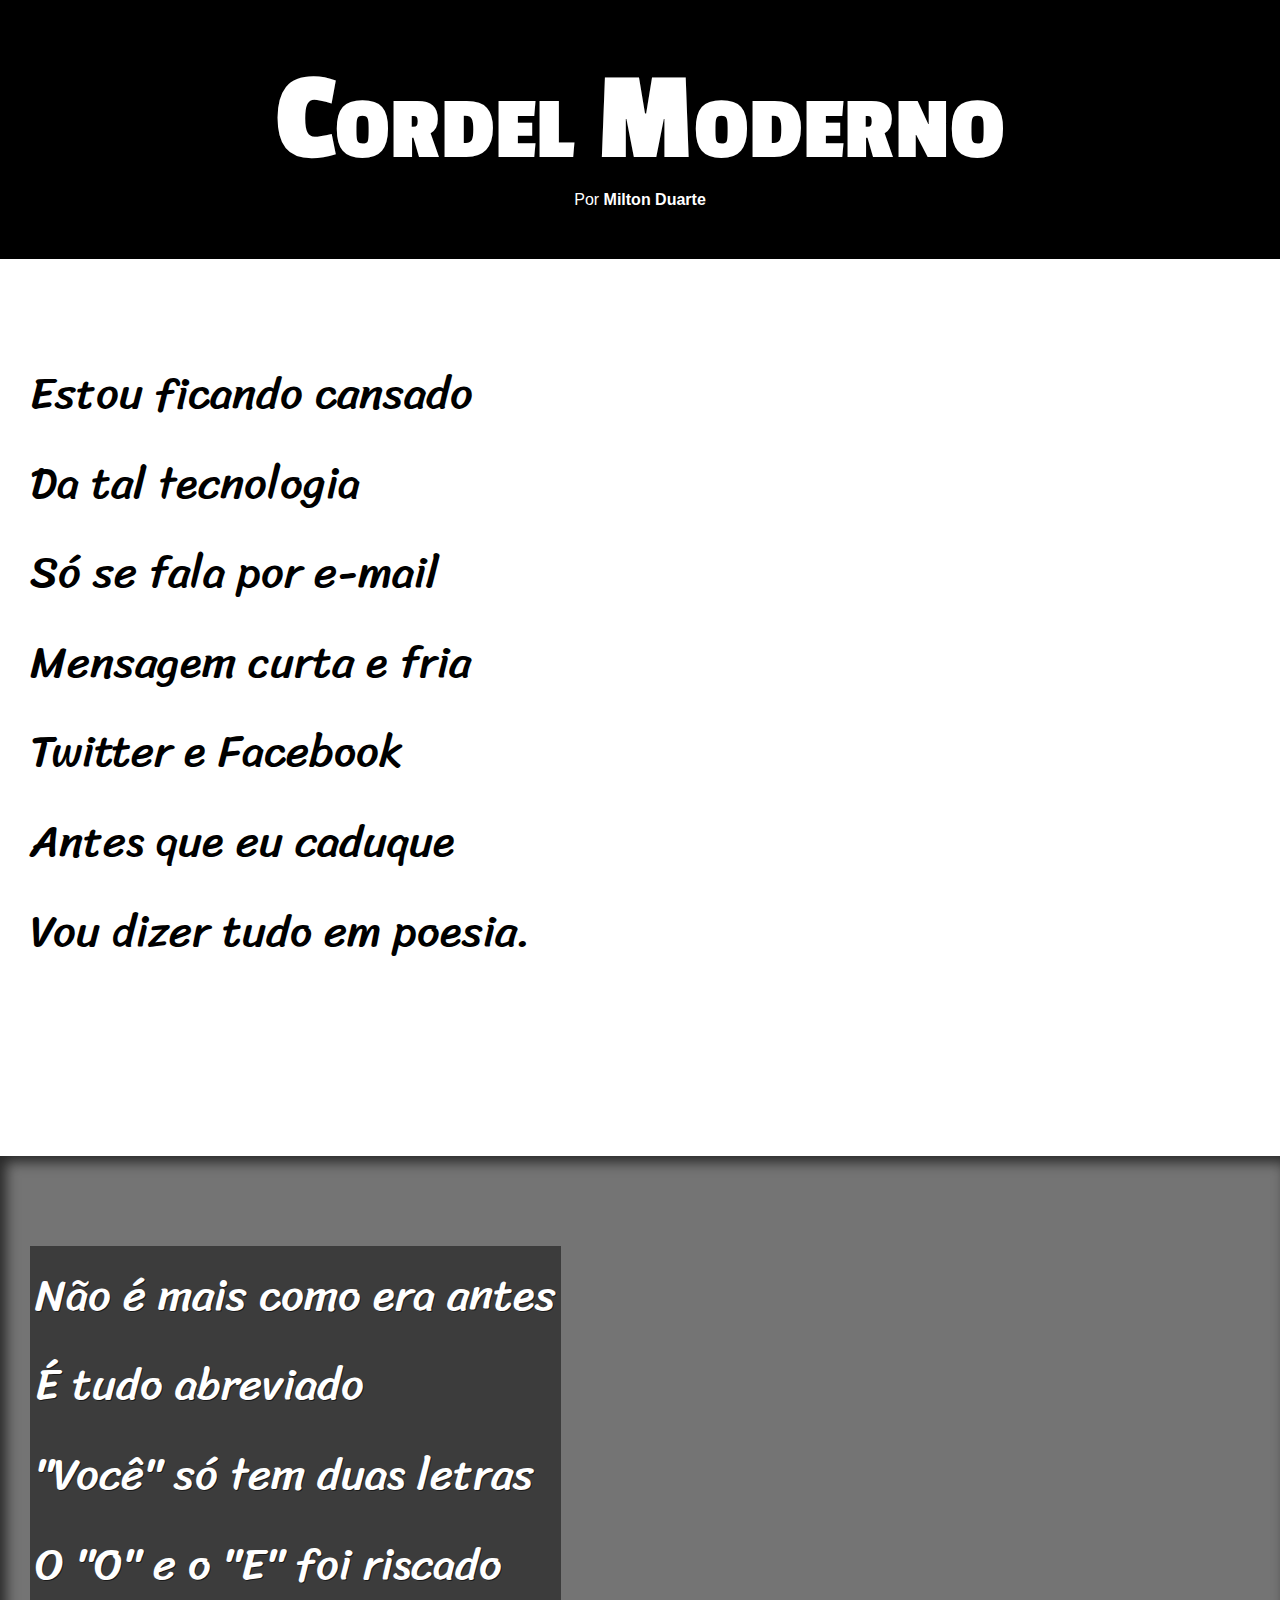
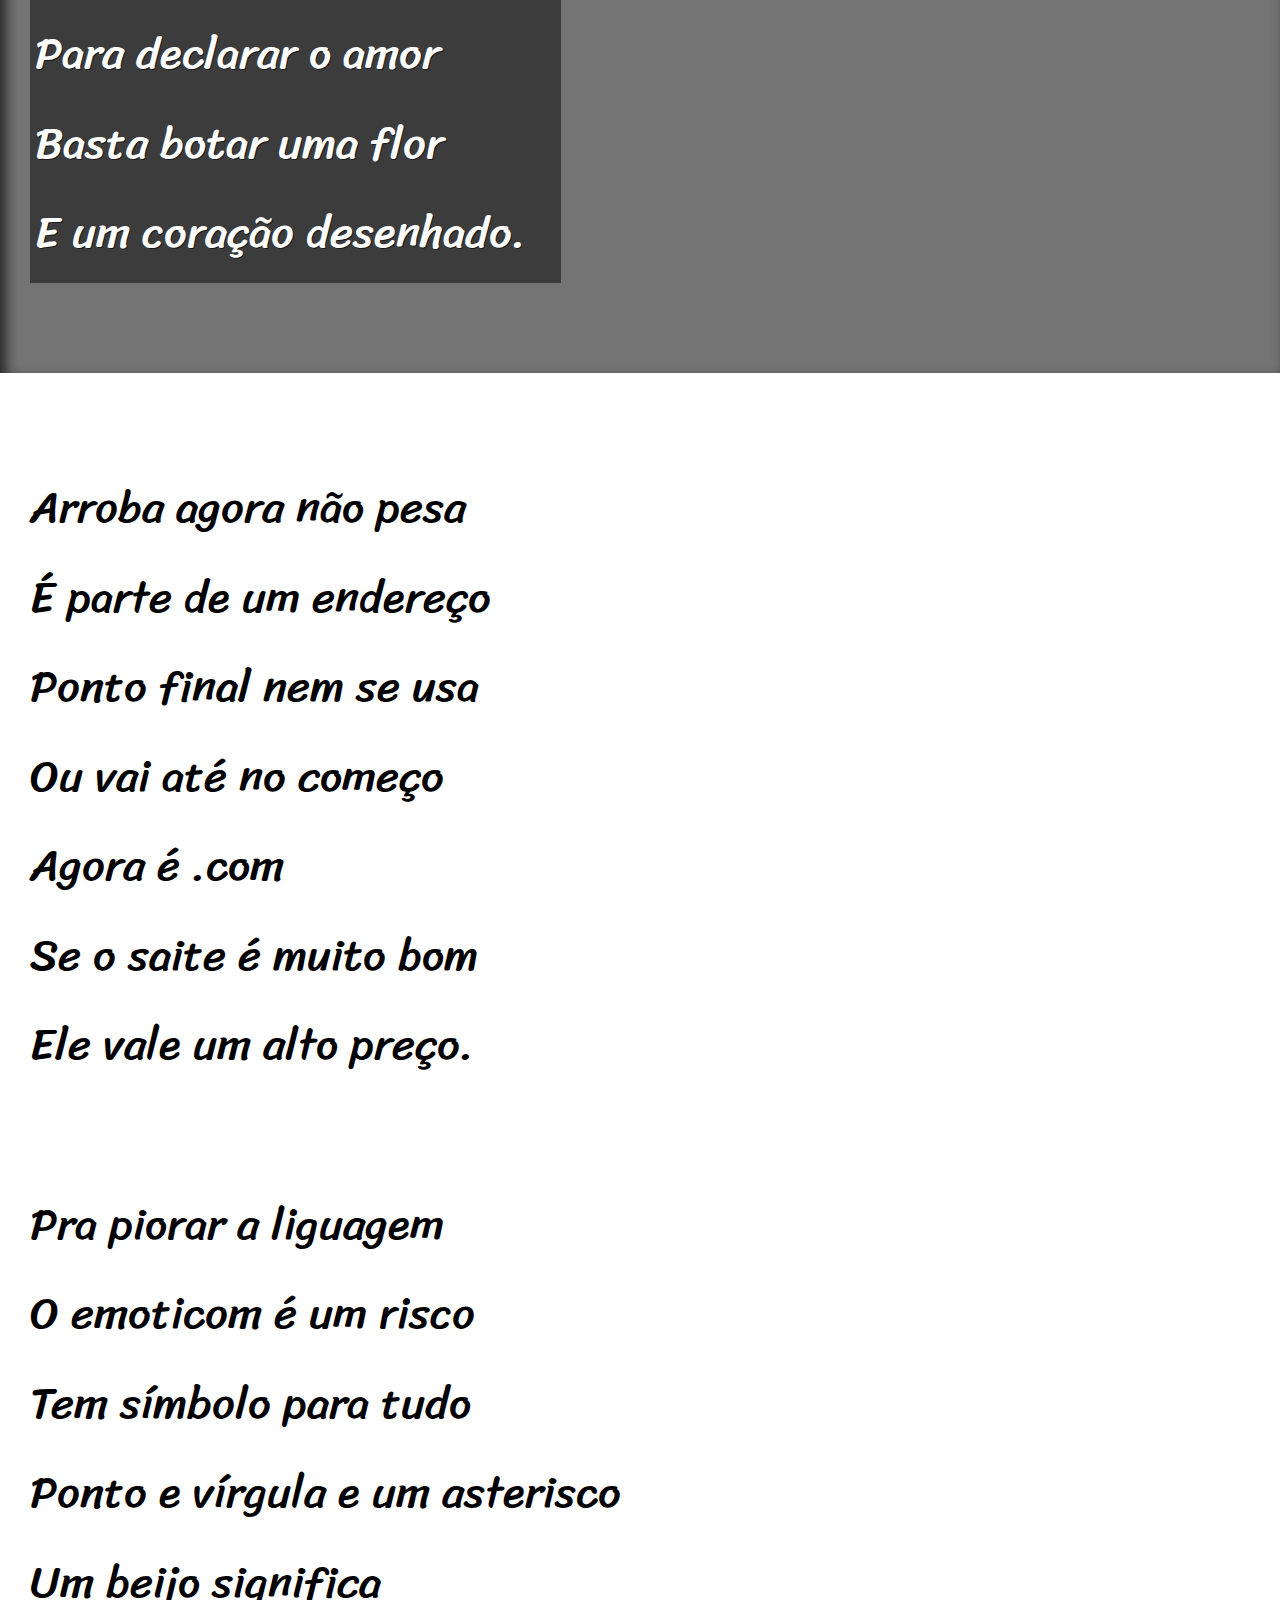
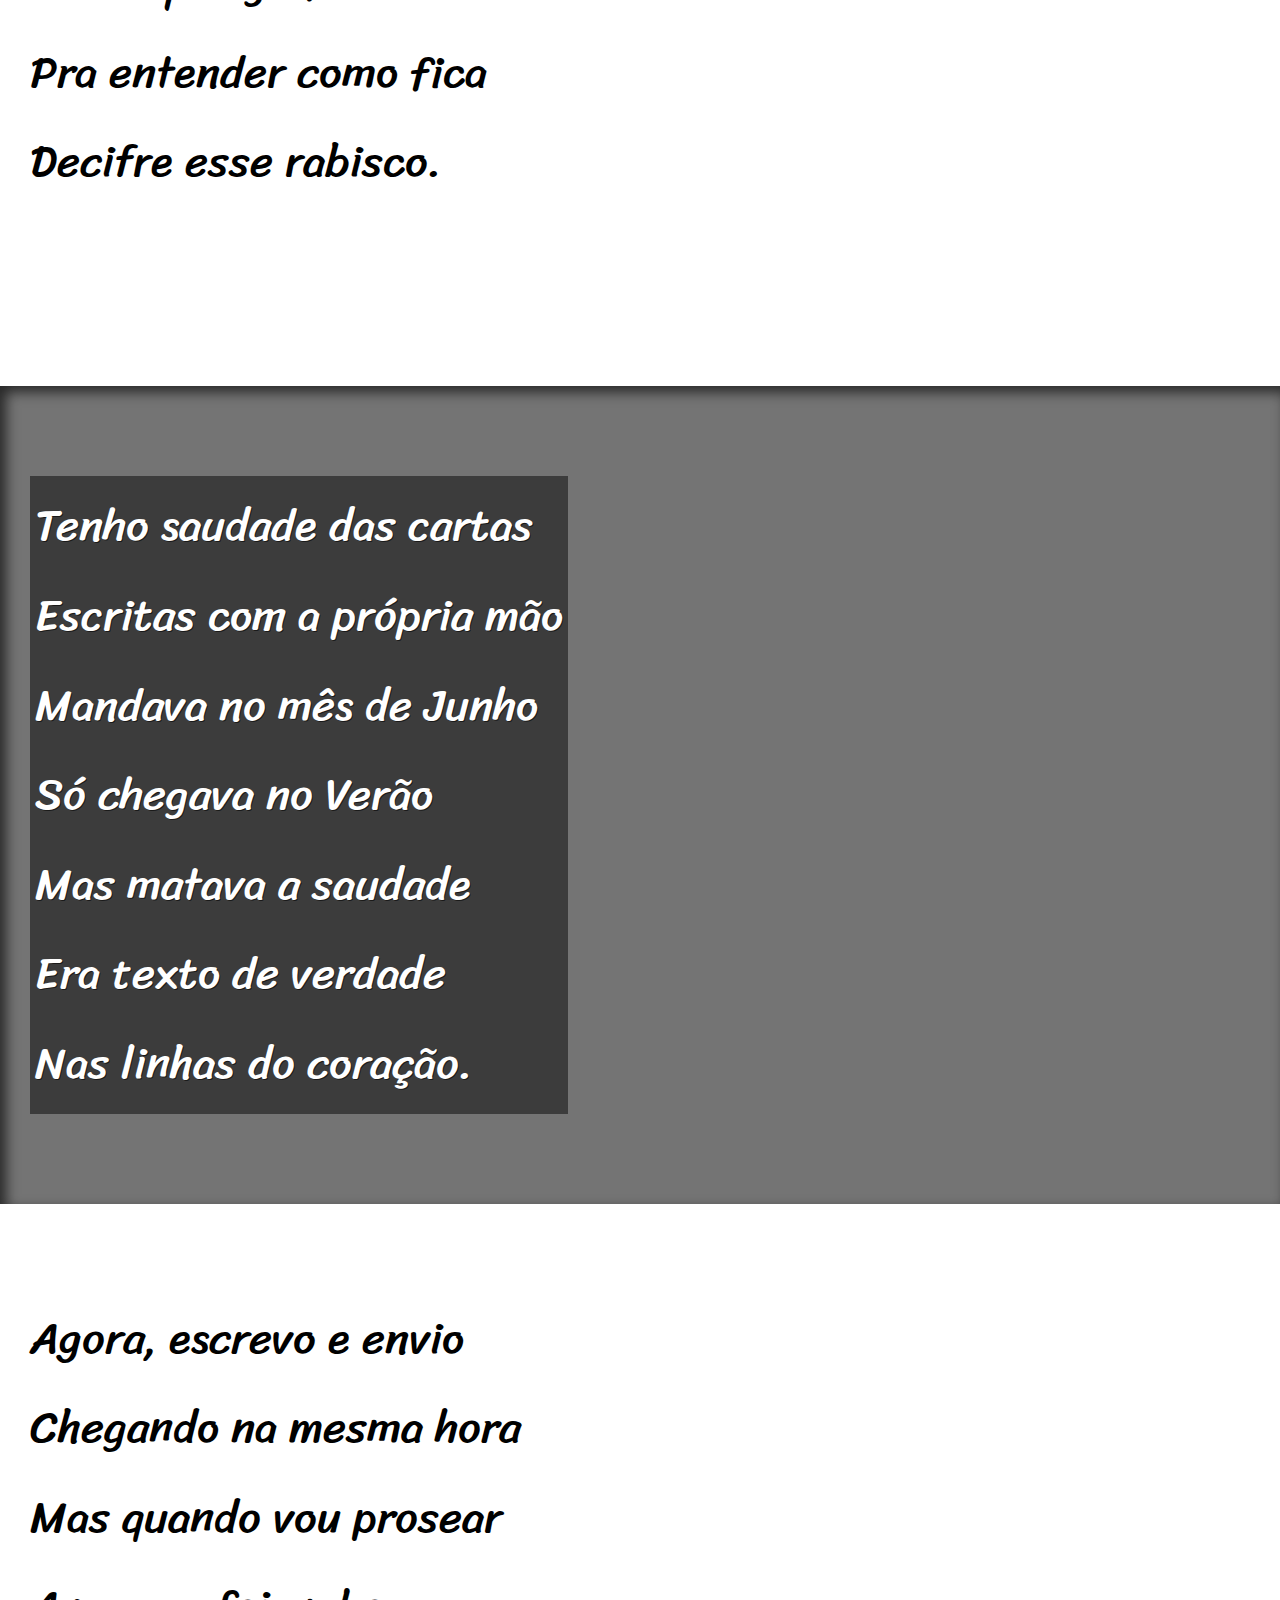
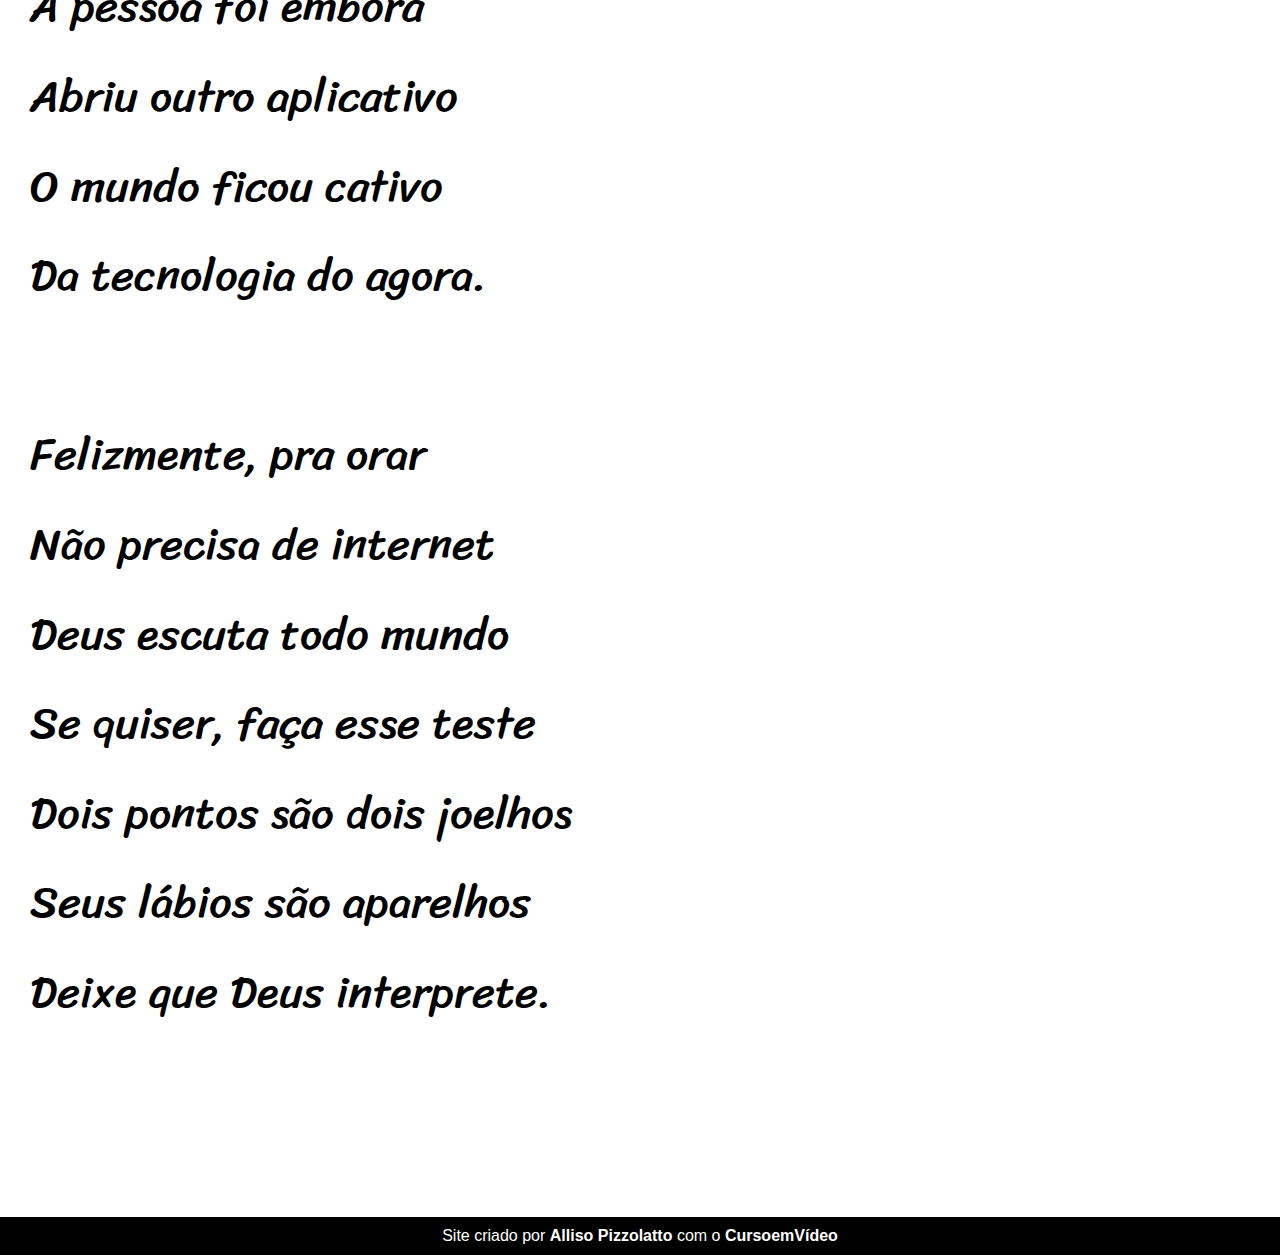
<file: desafio12/index.html>
<!DOCTYPE html>
<html lang="pt-br">
<head>
    <meta charset="UTF-8">
    <meta name="viewport" content="width=device-width, initial-scale=1.0">
    <title>Cordel Moderno</title>
    <link rel="stylesheet" href="estilo/style.css">
</head>
<body>
    <header>
        <h1>Cordel Moderno</h1>
        <p>Por <a href="https://www.recantodasletras.com.br/poesias/3186743" target="_blank">Milton Duarte</a></p>
        
    </header>

    <section class="normal">
        <p>
            Estou ficando cansado <br>
            Da tal tecnologia <br>
            Só se fala por e-mail <br>
            Mensagem curta e fria <br>
            Twitter e Facebook <br>
            Antes que eu caduque <br>
            Vou dizer tudo em poesia.
        </p>
    </section>


    <section class="imagem" id="img01">
        <p>
            Não é mais como era antes <br>
            É tudo abreviado <br>
            "Você" só tem duas letras <br>
            O "O" e o "E" foi riscado <br>
            Para declarar o amor <br>
            Basta botar uma flor <br>
            E um coração desenhado.
        </p>
    </section>


    <section class="normal">
        <p>
            Arroba agora não pesa <br>
            É parte de um endereço <br>
            Ponto final nem se usa <br>
            Ou vai até no começo <br>
            Agora é .com <br>
            Se o saite é muito bom <br>
            Ele vale um alto preço.
        </p>

        <p>
            Pra piorar a liguagem  <br>
            O emoticom é um risco  <br>
            Tem símbolo para tudo  <br>
            Ponto e vírgula e um asterisco  <br>
            Um beijo significa  <br>
            Pra entender como fica  <br>
            Decifre esse rabisco.
        </p>
    </section>

   

    <section class="imagem" id="img02">
        <p>
            Tenho saudade das cartas <br>
            Escritas com a própria mão <br>
            Mandava no mês de Junho <br>
            Só chegava no Verão <br>
            Mas matava a saudade <br>
            Era texto de verdade <br>
            Nas linhas do coração.
        </p>
    </section>


    <section class="normal">
        <p>
            Agora, escrevo e envio <br>
            Chegando na mesma hora <br>
            Mas quando vou prosear <br>
            A pessoa foi embora <br>
            Abriu outro aplicativo <br>
            O mundo ficou cativo <br>
            Da tecnologia do agora.
        </p>

        <p>
            Felizmente, pra orar <br>
            Não precisa de internet <br>
            Deus escuta todo mundo <br>
            Se quiser, faça esse teste <br>
            Dois pontos são dois joelhos <br>
            Seus lábios são aparelhos <br>
            Deixe que Deus interprete.
        </p>
    </section>

    <footer>
        <p>Site criado por <a href="https://github.com/Allison-pizzo" target="_blank">Alliso Pizzolatto</a> com o <a href="https://youtube.com/cursoemvideo" target="_blank">CursoemVídeo</a></p>
    </footer>
</body>
</html>
</file>
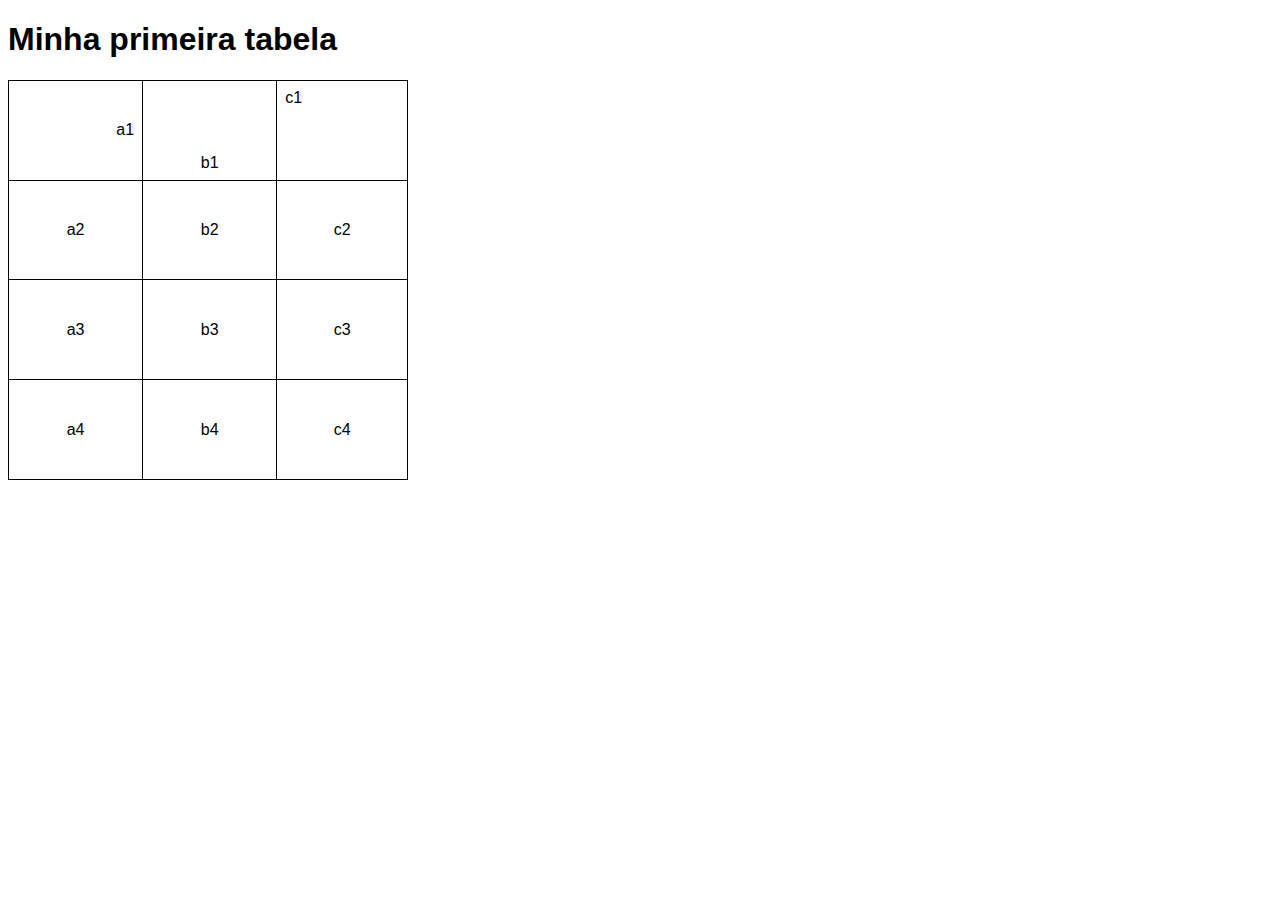
<file: tabelas/exc01/index.html>
<!DOCTYPE html>
<html lang="pt-br">
<head>
    <meta charset="UTF-8">
    <meta name="viewport" content="width=device-width, initial-scale=1.0">
    <title>tabela simples</title>
    <style>

body{
    font-family: Arial, Helvetica, sans-serif;
}

table{
    width: 400px;
    border-collapse: collapse;
    height: 400px;
}

td{
    border: 1px solid black;
    padding: 8px;
    text-align: center;
    vertical-align: middle;
}

.direita{
text-align: right;
}

.baixo{
    vertical-align: bottom;
}

.esquerdaSuperior{
text-align: left;
vertical-align: top;
}
    </style>
</head>
<body>
    <h1>Minha primeira tabela</h1>

<table>
<tr>
<td class="direita">a1</td>
<td class="baixo">b1</td>
<td class="esquerdaSuperior">c1</td>
</tr>

<tr>
<td>a2</td>
<td>b2</td>
<td>c2</td>

</tr>

<tr>
    <td>a3</td>
    <td>b3</td>
    <td>c3</td>
</tr>

<tr>
<td>a4</td>
<td>b4</td>
<td>c4</td>
</tr>



</table>

</body>
</html>
</file>
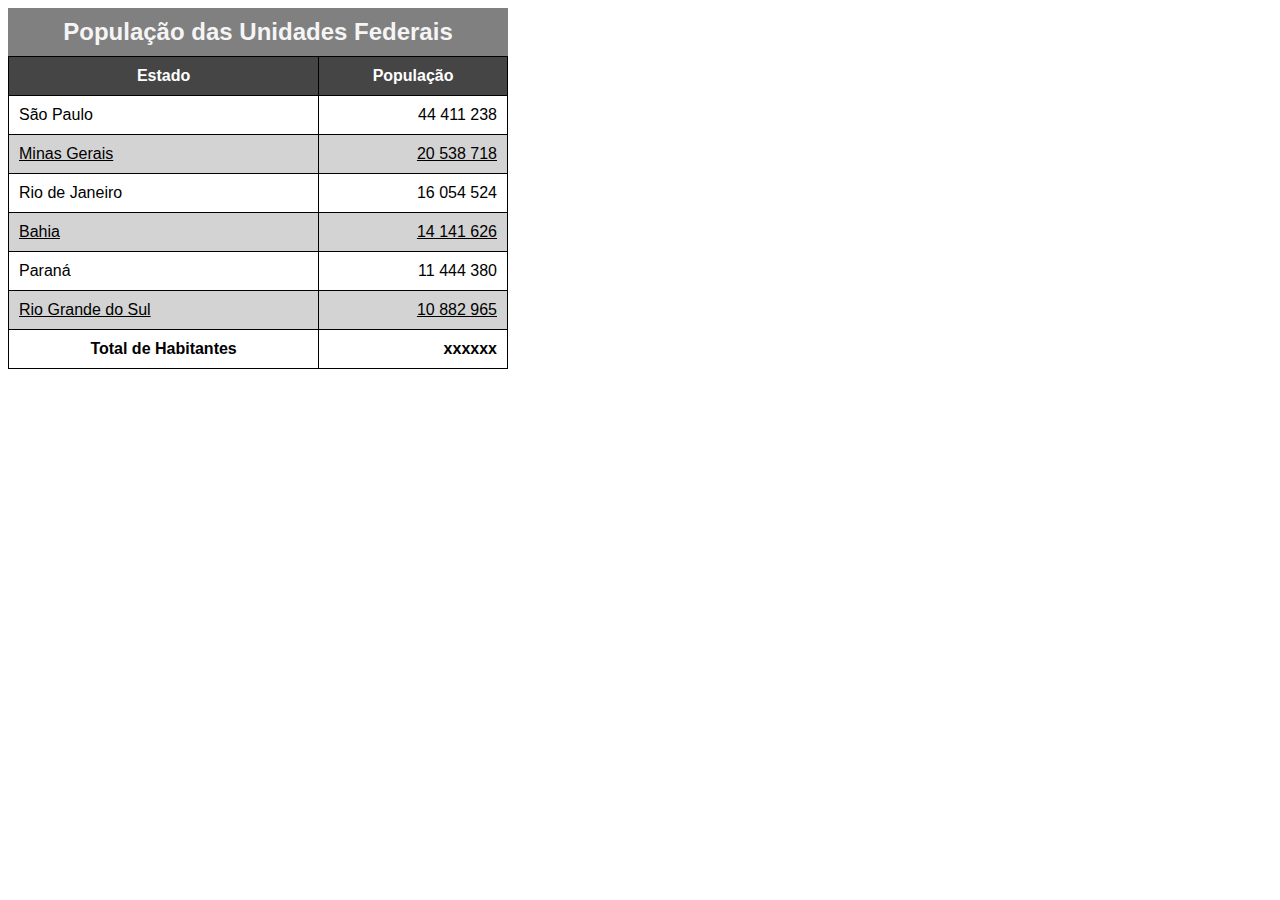
<file: tabelas/exc02/index.html>
<!DOCTYPE html>
<html lang="pt-br">
<head>
    <meta charset="UTF-8">
    <meta name="viewport" content="width=device-width, initial-scale=1.0">
    <title>tabela grande</title>
    <style>

    body{
        font-family: Arial, Helvetica, sans-serif;
    }

    table{
       width: 500px;
       border-collapse: collapse;
       position: relative;
    }


    td , th{
        border: 1px solid black;
        padding: 10px;
        
    }

    thead{
        background-color: rgb(70, 69, 69);
        color: white;
    }

thead > tr > th{
    position: sticky;
    top: -1px;
    background-color: rgb(70, 69, 69);
}

    .num{
        text-align: right;
    }

    caption{
        font-size: 1.5em;
        font-weight: bold;
        background-color: gray;
        padding: 10px;
        color: whitesmoke;
    }

    tbody >tr:nth-child(2n){
        background-color: lightgray;
        text-decoration: underline;

    }
    </style>
</head>
<body>
    
<table>

<caption>
    População das Unidades Federais
</caption>

<thead>
<tr>
    <th scope="col">Estado</th>
    <th scope="col">População</th>
</tr>

</thead>


<tbody>
    <tr>
<td>São Paulo</td>
<td class="num">44 411 238</td>
    </tr>

    <tr>
        <td>Minas Gerais</td>
        <td class="num">20 538 718</td>
    </tr>

    <tr>
        <td>Rio de Janeiro</td>
        <td class="num">16 054 524	</td>
    </tr>

    <tr>
        <td>Bahia</td>
        <td class="num">14 141 626</td>
    </tr>

    <tr>
        <td>Paraná</td>
        <td class="num">11 444 380</td>
    </tr>
    
    <tr>
        <td>Rio Grande do Sul</td>
        <td class="num">10 882 965</td>
    </tr>
</tbody>

<tfoot>
    <tr>
        <th scope="row">Total de Habitantes</th>
        <td class="num"><strong>xxxxxx</strong></td>
    </tr>
</tfoot>

</table>


</body>
</html>
</file>
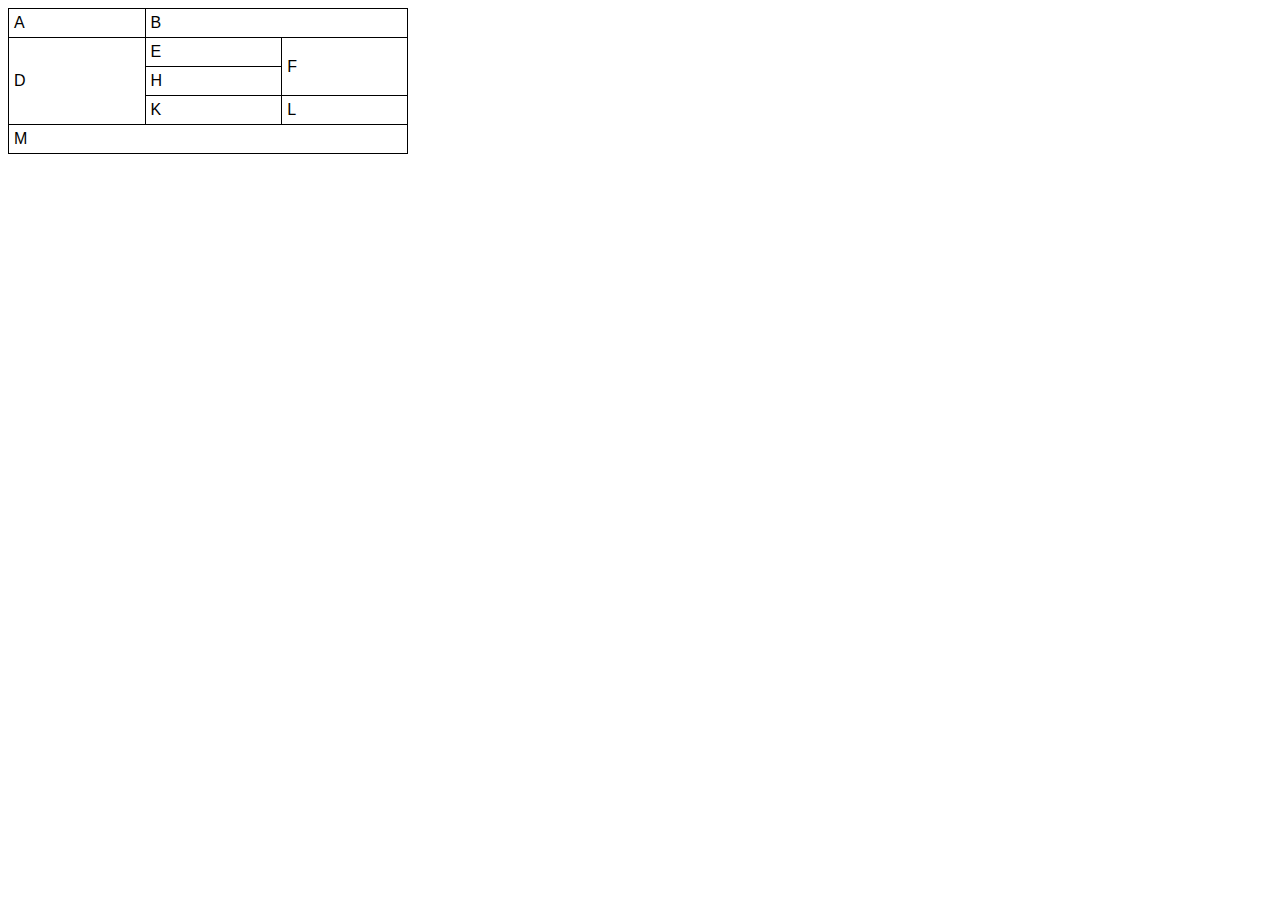
<file: tabelas/exc03/index.html>
<!DOCTYPE html>
<html lang="pt-br">
<head>
    <meta charset="UTF-8">
    <meta name="viewport" content="width=device-width, initial-scale=1.0">
    <title>Mesclando tabelas</title>
    <style>
body{
    font-family: Arial, Helvetica, sans-serif;
}

table{
    width: 400px;
    border-collapse: collapse;
}

td{
    border: 1px solid black;
    padding: 5px;
}

    </style>
</head>
<body>
    
    <table>
<tr>
    <td>A</td>
    <td colspan="2">B</td>
    

</tr>

<tr>
    <td rowspan="3">D</td>
    <td>E</td>
    <td rowspan="2">F</td>
</tr>

<tr>
    
    <td>H</td>
    
</tr>

<tr>
    
    <td>K</td>
    <td>L</td>
</tr>

<tr>
    <td colspan="3">M</td>
    
</tr>
    </table>
</body>
</html>
</file>
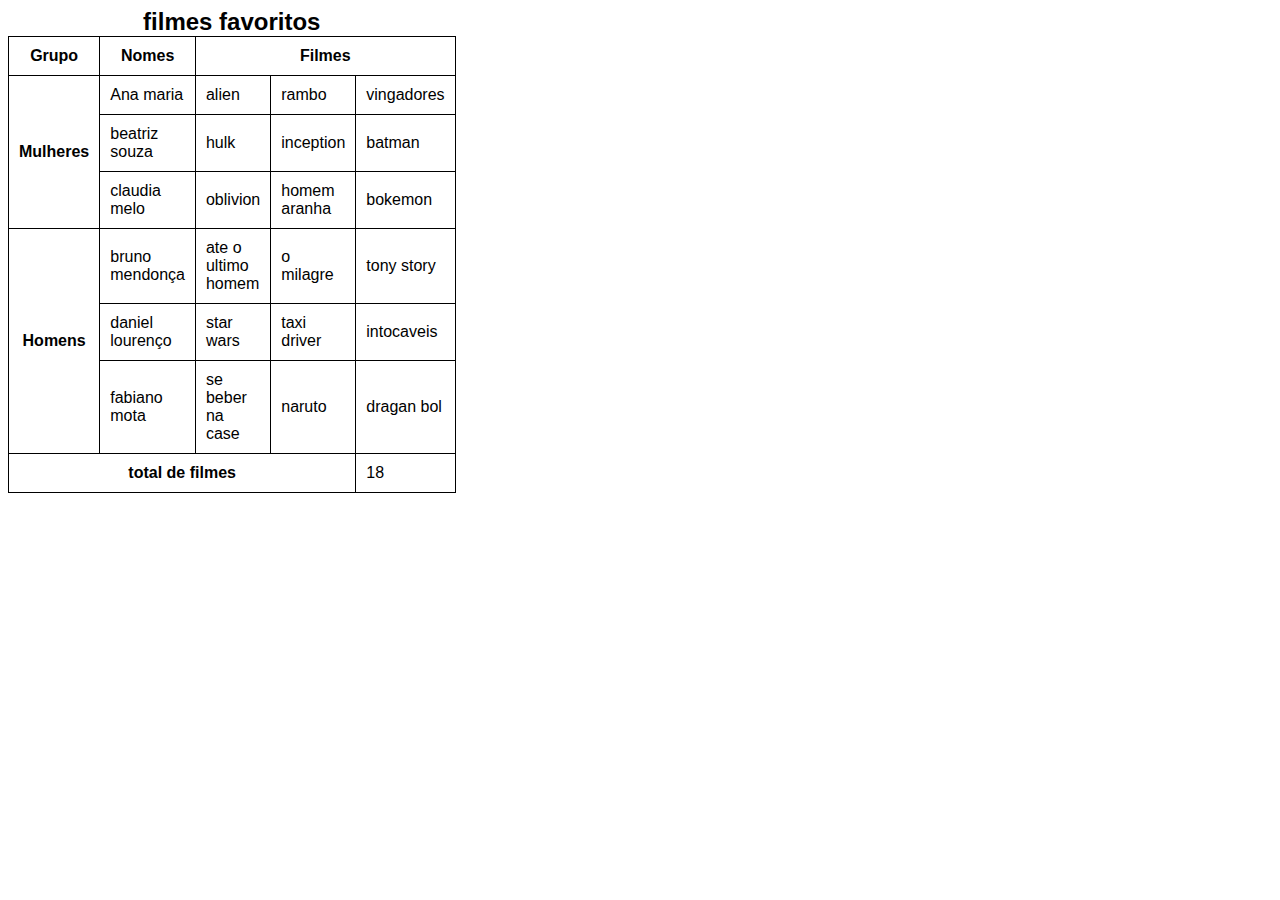
<file: tabelas/exc04/index.html>
<!DOCTYPE html>
<html lang="pt-br">
<head>
    <meta charset="UTF-8">
    <meta name="viewport" content="width=device-width, initial-scale=1.0">
    <title>Document</title>
    <style>
body{
    font-family: Arial, Helvetica, sans-serif;
}

table{
    width: 400px;
    border-collapse: collapse;
}

th , td{
    border: 1px solid black;
    padding: 10px;
}

caption{
    font-size: 1.5em;
    font-weight: bold;
}

    </style>
</head>
<body>
    

    <table>
<caption>
filmes favoritos

</caption>
<thead>
    <tr>
        <th scope="col">Grupo</th>
        <th scope="col">Nomes</th>
        <th colspan="3" scope="col">Filmes</th>
    </tr>
</thead>

<tbody>

<tr>
    <th rowspan="4" scope="rowgroup">Mulheres</th>
    <tr>
        <td>Ana maria</td>
        <td>alien</td>
        <td>rambo</td>
        <td>vingadores</td>
    </tr>
    <tr>
        <td>beatriz souza</td>
        <td>hulk</td>
        <td>inception</td>
        <td>batman</td>
    </tr>
    <tr>
        <td>claudia melo</td>
        <td>oblivion</td>
        <td>homem aranha</td>
        <td>bokemon</td>
    </tr>
</tr>

<tr>
    <th rowspan="4" scope="rowgroup">Homens</th>
</tr>
<tr>
    <td>bruno mendonça</td>
    <td>ate o ultimo homem</td>
    <td>o milagre</td>
    <td>tony story</td>
</tr>

<tr>
    <td>daniel lourenço</td>
    <td>star wars</td>
    <td>taxi driver</td>
    <td>intocaveis</td>
</tr>

<tr>
    <td>fabiano mota</td>
    <td>se beber na case</td>
    <td>naruto</td>
    <td>dragan bol</td>
</tr>
</tbody>

<tfoot>
    <tr>
        <th colspan="4" scope="row">total de filmes</th>
        <td>18</td>
    </tr>
</tfoot>

    </table>
</body>
</html>
</file>
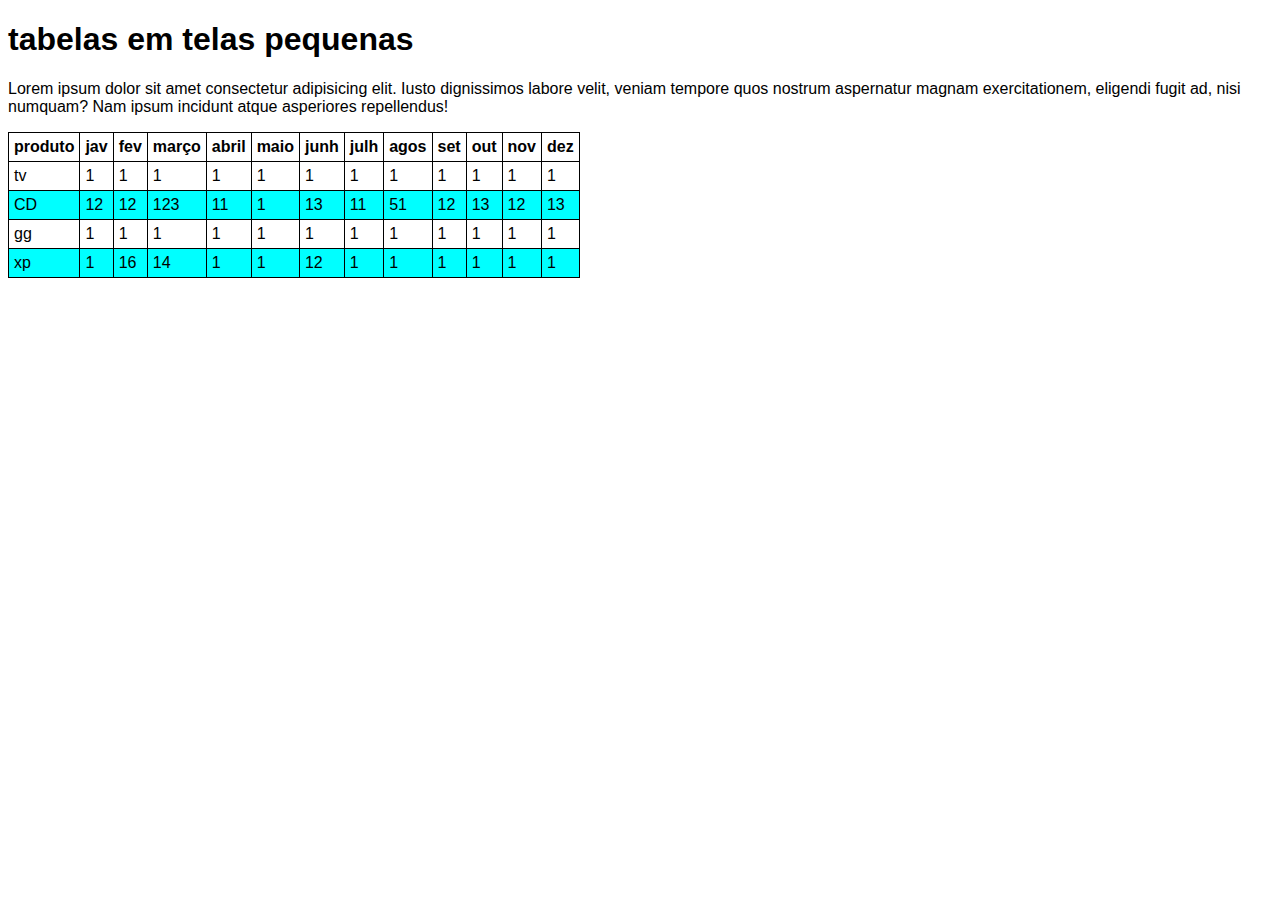
<file: tabelas/exc05/index.html>
<!DOCTYPE html>
<html lang="pt-br">
<head>
    <meta charset="UTF-8">
    <meta name="viewport" content="width=device-width, initial-scale=1.0">
    <title>responsividade no tabela</title>
    <style>
body{
    font-family: Arial, Helvetica, sans-serif;
}

table{
    border-collapse: collapse;
}

td, th {
    border: 1px solid black;
    padding: 5px;
}

tr:nth-child(2n){
    background-color: aqua;
}

#container{
    overflow-x: auto;
}

    </style>
</head>
<body>
    <h1>tabelas em telas pequenas</h1>
    <p>Lorem ipsum dolor sit amet consectetur adipisicing elit. Iusto dignissimos labore velit, veniam tempore quos nostrum aspernatur magnam exercitationem, eligendi fugit ad, nisi numquam? Nam ipsum incidunt atque asperiores repellendus!</p>
<div id="container">
    <table>
    
    <thead>
        <tr>
            <th>produto</th>
            <th>jav</th>
            <th>fev</th>
            <th>março</th>
            <th>abril</th>
            <th>maio</th>
            <th>junh</th>
            <th>julh</th>
            <th>agos</th>
            <th>set</th>
            <th>out</th>
            <th>nov</th>
            <th>dez</th>
        </tr>
    </thead>
    
    <tbody>
    <tr>
        <td>tv</td>
        <td>1</td>
        <td>1</td>
        <td>1</td>
        <td>1</td>
        <td>1</td>
        <td>1</td>
        <td>1</td>
        <td>1</td>
        <td>1</td>
        <td>1</td>
        <td>1</td>
        <td>1</td>
    
    </tr>
    
    <tr>
        <td>CD</td>
        <td>12</td>
        <td>12</td>
        <td>123</td>
        <td>11</td>
        <td>1</td>
        <td>13</td>
        <td>11</td>
        <td>51</td>
        <td>12</td>
        <td>13</td>
        <td>12</td>
        <td>13</td>
    
    </tr>
    
    <tr>
        <td>gg</td>
        <td>1</td>
        <td>1</td>
        <td>1</td>
        <td>1</td>
        <td>1</td>
        <td>1</td>
        <td>1</td>
        <td>1</td>
        <td>1</td>
        <td>1</td>
        <td>1</td>
        <td>1</td>
    
    </tr>
    
    <tr>
        <td>xp</td>
        <td>1</td>
        <td>16</td>
        <td>14</td>
        <td>1</td>
        <td>1</td>
        <td>12</td>
        <td>1</td>
        <td>1</td>
        <td>1</td>
        <td>1</td>
        <td>1</td>
        <td>1</td>
    
    </tr>
    
    </tbody>
    
    </table>
</div>
</body>
</html>
</file>
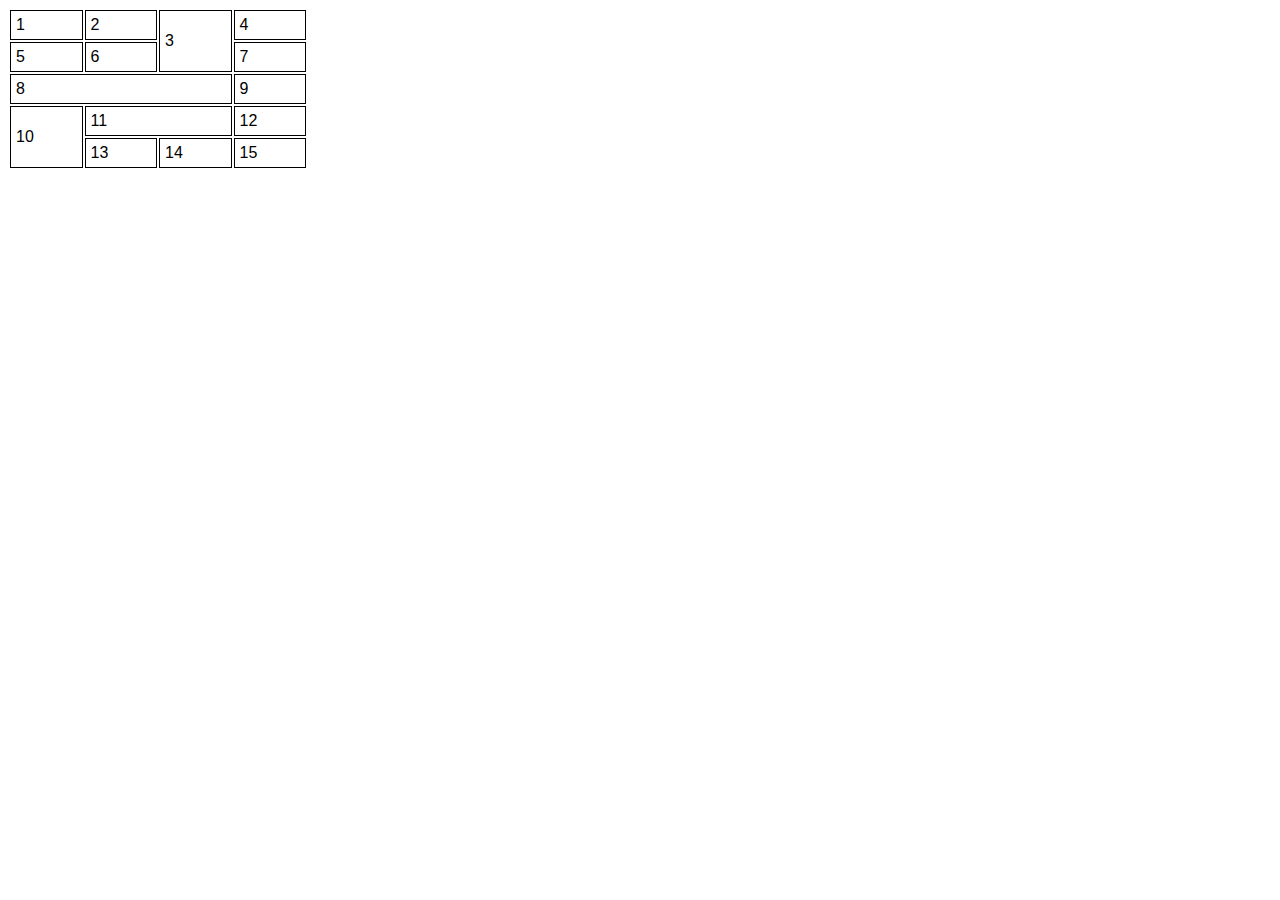
<file: tabelas/desafios/desafio01/index.html>
<!DOCTYPE html>
<html lang="pt-br">
<head>
    <meta charset="UTF-8">
    <meta name="viewport" content="width=device-width, initial-scale=1.0">
    <title>desafio 1</title>
    <style>

body{
    font-family: Arial, Helvetica, sans-serif;
}

table{
 width: 300px;
}

td{
    border: 1px solid black;
    padding: 5px;
}

    </style>
</head>
<body>
    <table>
<tr>
    <td>1</td>
    <td>2</td>
    <td rowspan="2">3</td>
    <td>4</td>
</tr>

<tr>
    <td>5</td>
    <td>6</td>
    <td>7</td>
    
</tr>

<tr>
    <td colspan="3"> 8</td>
    <td>9</td>
    
</tr>

<tr>
    <td rowspan="2">10</td>
    <td colspan="2">11</td>
    <td>12</td>
    
    <tr>
        <td>13</td>
        <td>14</td>
        <td>15</td>
    </tr>
    
</tr>
    </table>
</body>
</html>
</file>
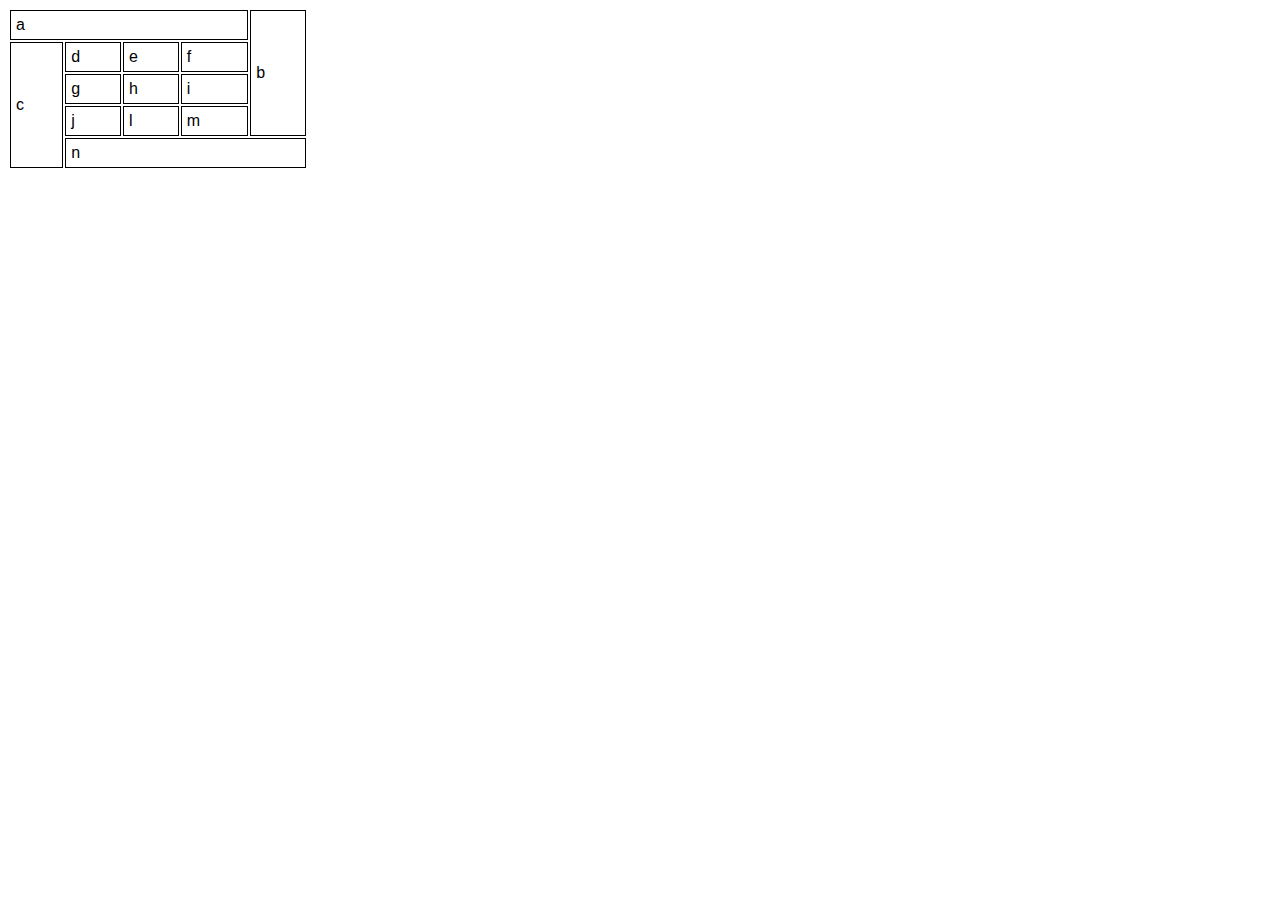
<file: tabelas/desafios/desafio02/index.html>
<!DOCTYPE html>
<html lang="pt-br">
<head>
    <meta charset="UTF-8">
    <meta name="viewport" content="width=device-width, initial-scale=1.0">
    <title>desafio2</title>
    <style>
body{
    font-family: Arial, Helvetica, sans-serif;
}

table{
    width: 300px;
}

td{
    border: 1px solid black;
    padding: 5px;
}
    </style>
</head>
<body>
     
    <table>
<tr>
    <td colspan="4">a</td>
    <td rowspan="4">b</td>
</tr>

<tr>
    <td rowspan="4">c</td>
    <td>d</td>
    <td>e</td>
    <td>f</td>
</tr>

<tr>
    <td>g</td>
    <td>h</td>
    <td>i</td>
</tr>

<tr>
    <td>j</td>
    <td>l</td>
    <td>m</td>
</tr>

<tr>
    <td colspan="4">n</td>
</tr>
    </table>
</body>
</html>
</file>
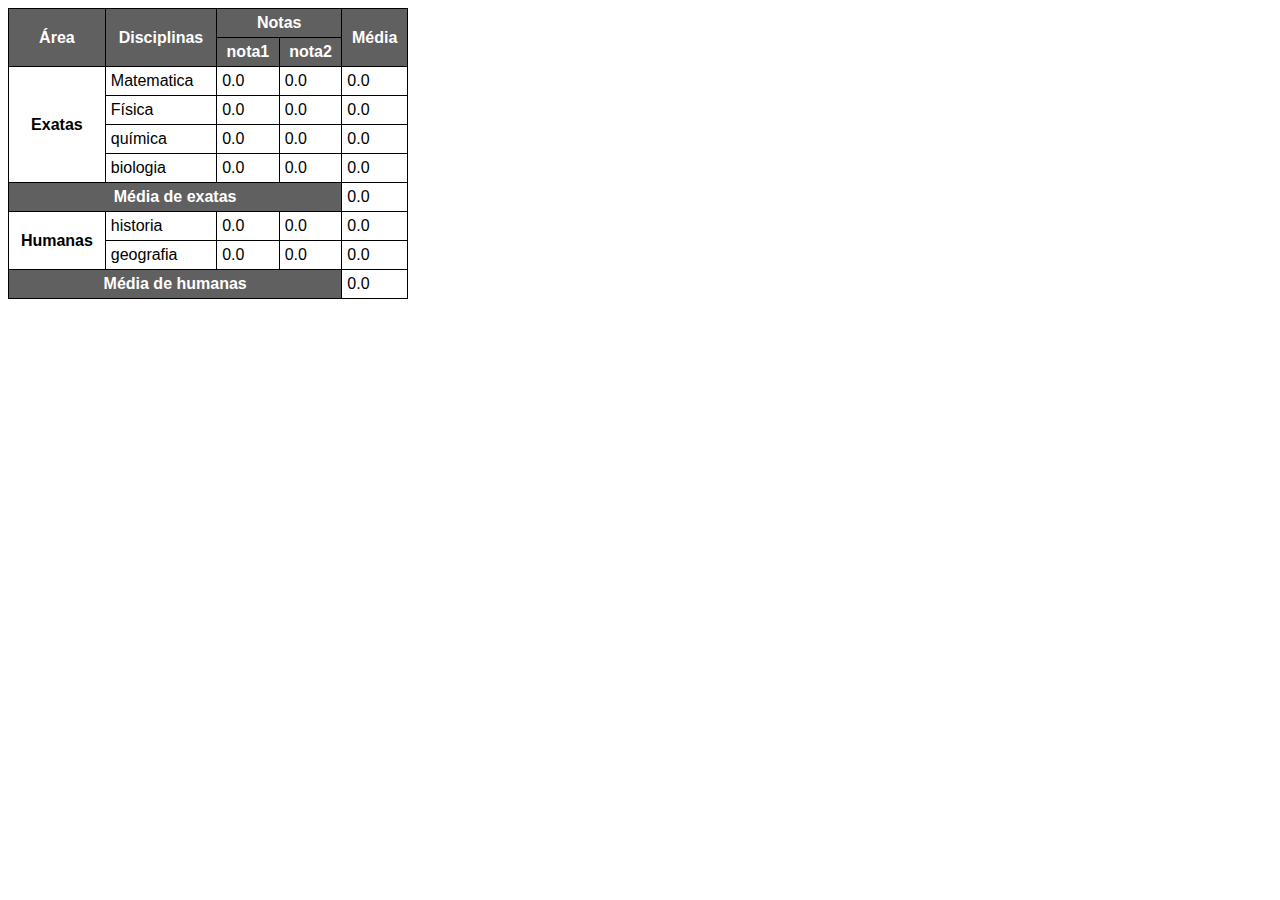
<file: tabelas/desafios/desafio03/index.html>
<!DOCTYPE html>
<html lang="pt-br">
<head>
    <meta charset="UTF-8">
    <meta name="viewport" content="width=device-width, initial-scale=1.0">
    <title>desafio3</title>
    <style>

body{
    font-family: Arial, Helvetica, sans-serif;
}

thead {
    background-color: rgb(97, 96, 96);
    color: white;
}

table{
    width: 400px;
    border-collapse: collapse;
    
}

td , th{
    border: 1px solid black;
    padding: 5px;
}

.cor{
    background-color: rgb(97, 96, 96);
    color: white;
}


    </style>
</head>
<body>
    
<table>

    <thead>
<tr>
    <th rowspan="2">Área</th>
    <th rowspan="2">Disciplinas</th>
    <th colspan="2">Notas</th>
    <th rowspan="2">Média</th>
    <tr>
        <th>nota1</th>
        <th>nota2</th>
       
    </tr>
    
</tr>
    </thead>

<tbody>
<tr>
    <th rowspan="4" ><strong>Exatas</strong></th>
    <td>Matematica</td>
    <td>0.0</td>
    <td>0.0</td>
    <td>0.0</td>
</tr>

<tr>
    <td>Física</td>
    <td>0.0</td>
    <td>0.0</td>
    <td>0.0</td>
</tr>

<tr>
    <td>química</td>
    <td>0.0</td>
    <td>0.0</td>
    <td>0.0</td>
</tr>

<tr>
    <td>biologia</td>
    <td>0.0</td>
    <td>0.0</td>
    <td>0.0</td>
</tr>

<tr>
    <th colspan="4" class="cor">Média de exatas</th>
    <td>0.0</td>
</tr>

<tr>
    <th rowspan="2"><strong>Humanas</strong></th>
    <td>historia</td>
    <td>0.0</td>
    <td>0.0</td>
    <td>0.0</td>
</tr>

<tr>
    <td>geografia</td>
    <td>0.0</td>
    <td>0.0</td>
    <td>0.0</td>
</tr>

<tr>
    <th colspan="4" class="cor">Média de humanas</th>
    <td>0.0</td>
</tr>
</tbody>

</table>

</body>
</html>
</file>
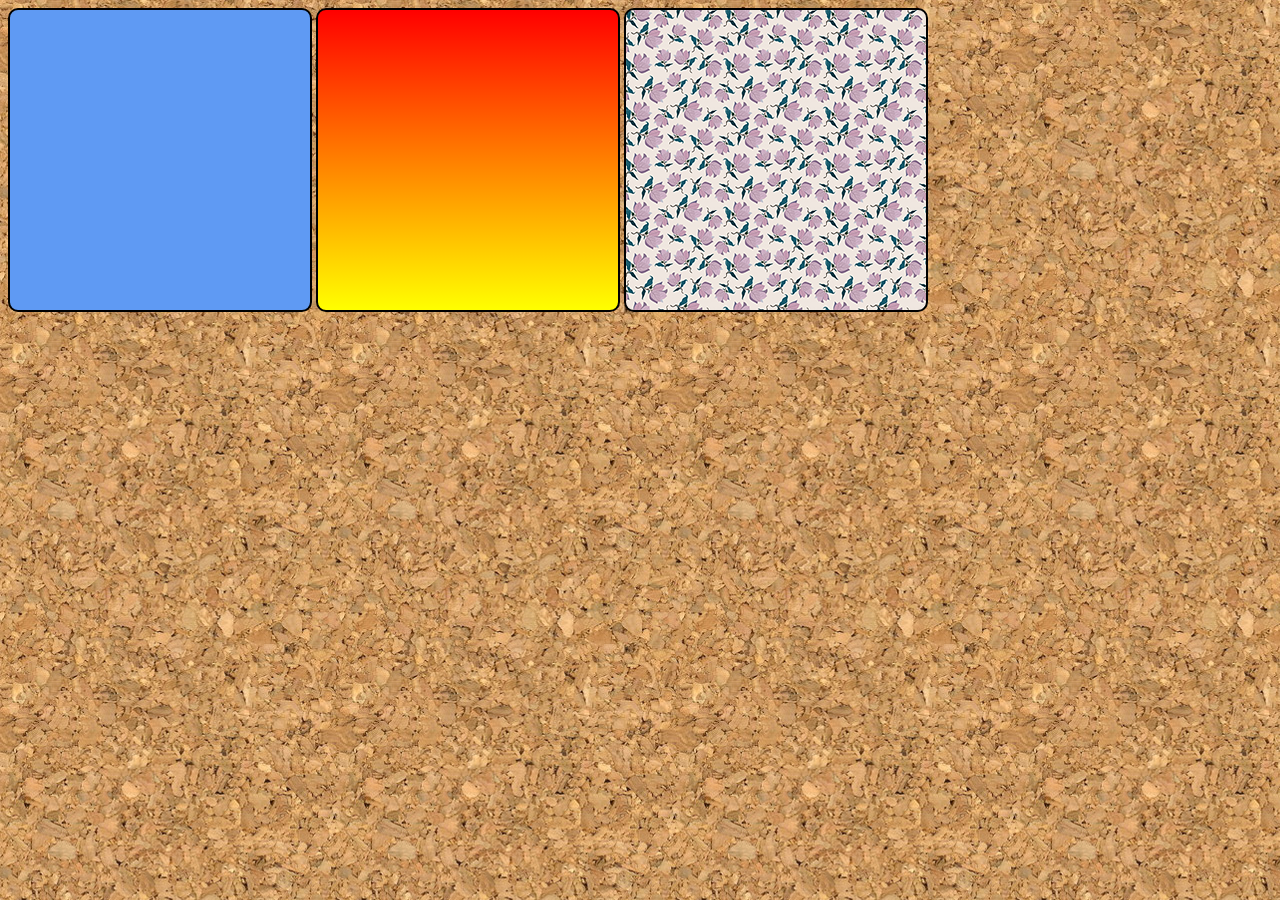
<file: exc01/fundo01.html>
<!DOCTYPE html>
<html lang="pt-br">
<head>
    <meta charset="UTF-8">
    <meta name="viewport" content="width=device-width, initial-scale=1.0">
    <title>teste de imagem de fundo</title>
<style>
body{
    background-image: url("imagens/wallpaper001.jpg");
}

div.quadrada{
border: 2px solid black;
background-color: lightgray;
width: 300px;
height: 300px;
display: inline-block;
border-radius: 10px;
}

div#q1{
background-color: rgb(95, 154, 243);
}

div#q2{
    background-image: linear-gradient(to bottom, red , yellow);
}

div#q3{
    background-image: url("imagens/pattern003.png");
}
</style>
</head>
<body>
    <div class="quadrada" id="q1">

    </div>

    <div class="quadrada" id="q2">

    </div>

    <div class="quadrada" id="q3">

    </div>
</body>
</html>
</file>
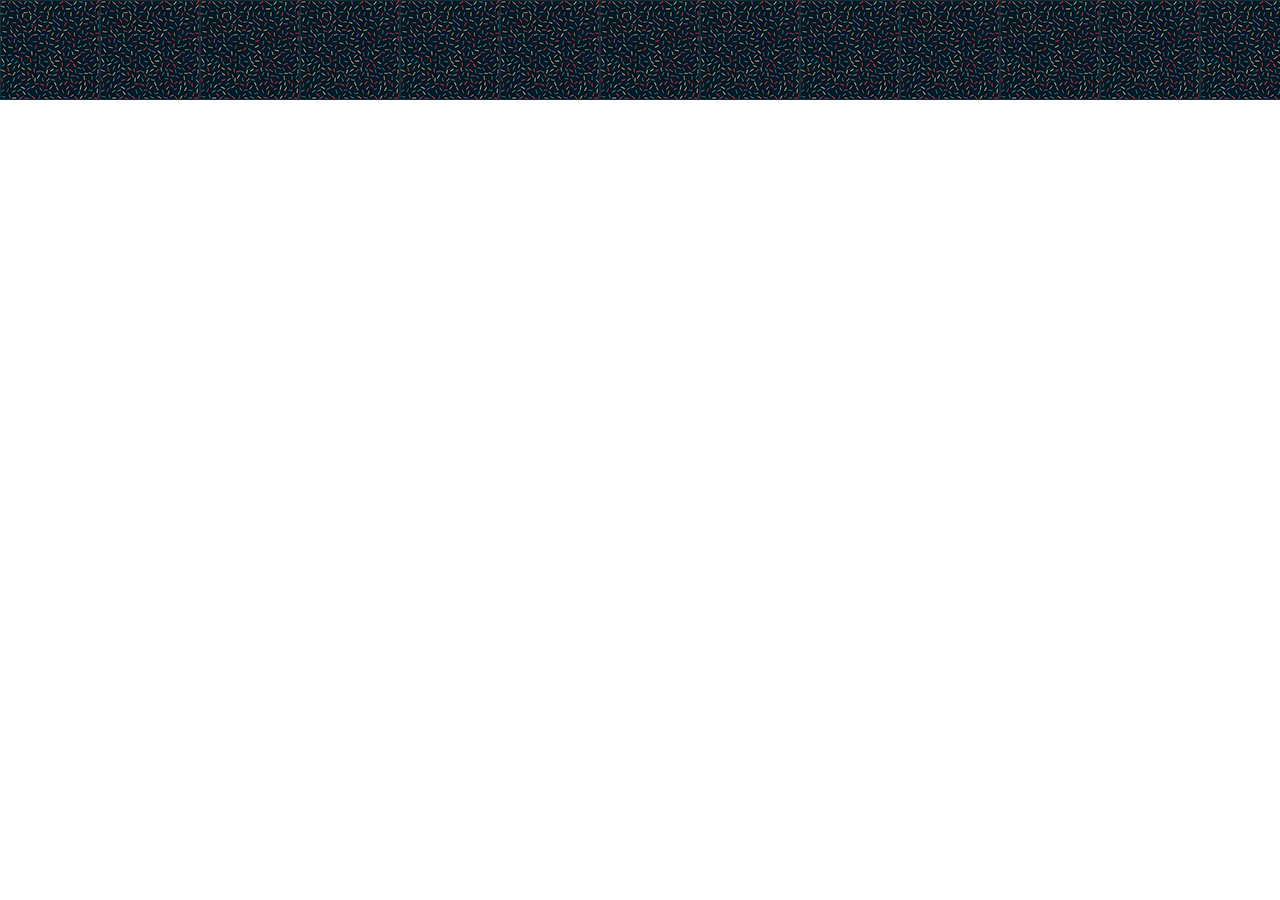
<file: exc01/fundo02.html>
<!DOCTYPE html>
<html lang="pt-br">
<head>
    <meta charset="UTF-8">
    <meta name="viewport" content="width=device-width, initial-scale=1.0">
    <title>Personalizando fundo</title>
    <style>

body{
    background-image: url("imagens/pattern001.png");
    background-size: 100px 100px;
    background-repeat: repeat-x;
}

    </style>
</head>
<body>
    
</body>
</html>
</file>
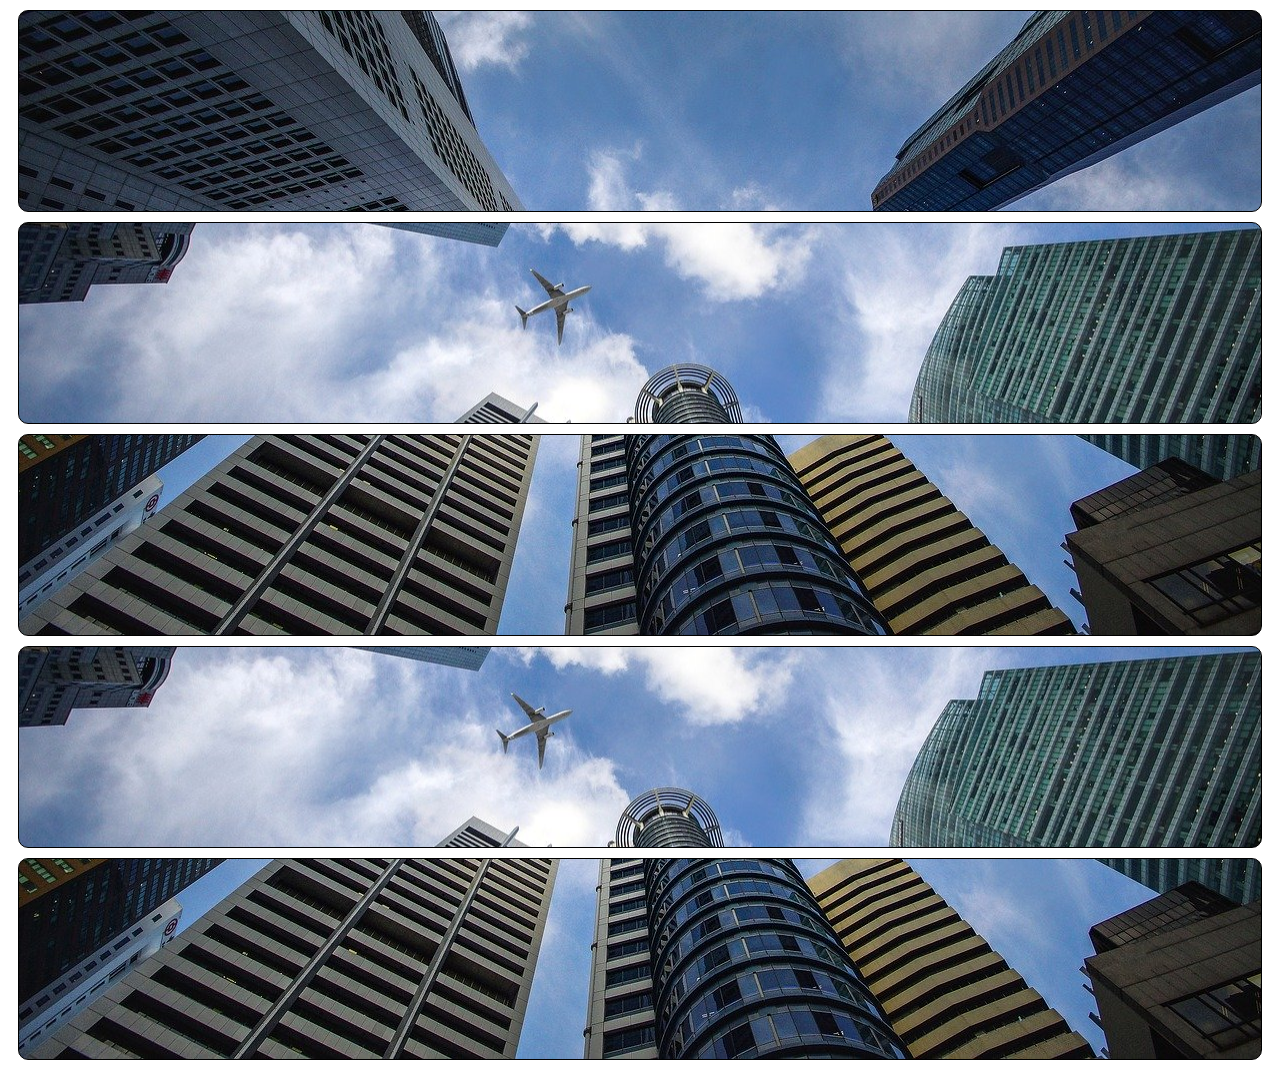
<file: exc01/fundo03.html>
<!DOCTYPE html>
<html lang="pt-br">
<head>
    <meta charset="UTF-8">
    <meta name="viewport" content="width=device-width, initial-scale=1.0">
    <title>Posição dos fundos</title>

<style>
div.bloco{
    background-image: url("imagens/wallpaper002.jpg");
height: 200px;
border: 1px solid black;
border-radius: 10px;
margin: 10px;
}

div#q1{
background-position: left top;
}

div#q2{
background-position: left center;
}

div#q3{
background-position: right bottom;
}

div#q4{
background-position: center ;
}

div#q5{
background-position: bottom;
}

</style>



</head>
<body>
    <div class="bloco" id="q1">

    </div>

    <div class="bloco"id="q2">
        
    </div>

    <div class="bloco"id="q3">
        
    </div>

    <div class="bloco"id="q4">
        
    </div>

    <div class="bloco"id="q5">
        
    </div>
</body>
</html>
</file>
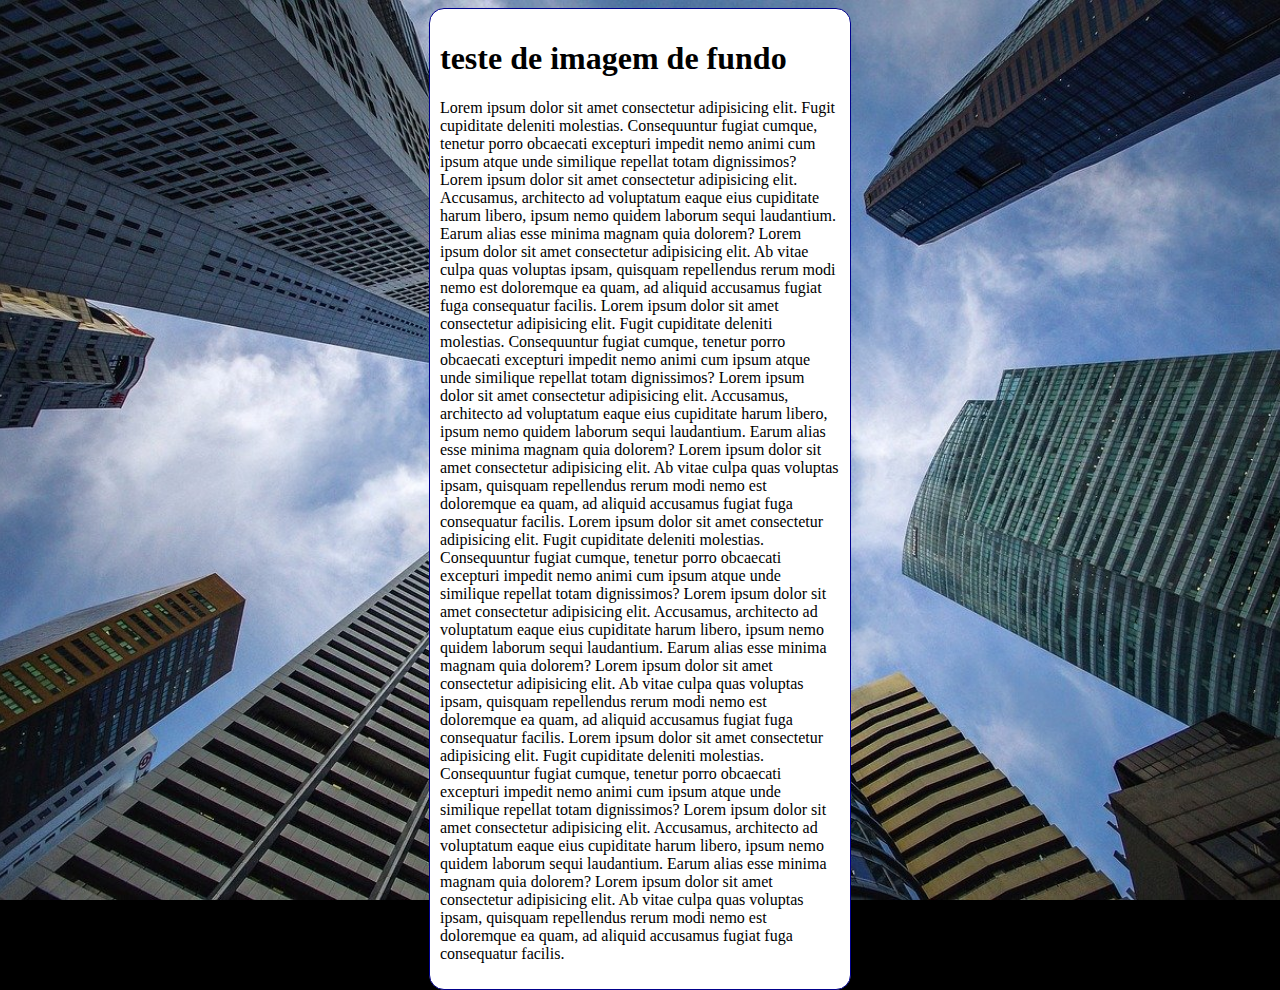
<file: exc01/fundo04.html>
<!DOCTYPE html>
<html lang="pt-br">
<head>
    <meta charset="UTF-8">
    <meta name="viewport" content="width=device-width, initial-scale=1.0">
    <title>Teste de imagem de fundo</title>
    <style>

body{
    /*background-color: black;
    background-image: url("imagens/wallpaper002.jpg");
    background-position: center;
    background-repeat: no-repeat;
    background-size: cover;
    SHORTTHAND
     |
     V
     color > image >position >repeat > attachment
*/
background: black url("imagens/wallpaper002.jpg") center center no-repeat  fixed;
background-size: cover;
height: 100vh;
}

main{
    background-color: white;
    border: 1px solid darkblue;
    max-width: 400px;
    padding: 10px;
    margin: auto;
    border-radius: 15px;
}

    </style>
</head>
<body>
    <main>
        <h1>teste de imagem de fundo</h1>
        <p>Lorem ipsum dolor sit amet consectetur adipisicing elit. Fugit cupiditate deleniti molestias. Consequuntur fugiat cumque, tenetur porro obcaecati excepturi impedit nemo animi cum ipsum atque unde similique repellat totam dignissimos?
            Lorem ipsum dolor sit amet consectetur adipisicing elit. Accusamus, architecto ad voluptatum eaque eius cupiditate harum libero, ipsum nemo quidem laborum sequi laudantium. Earum alias esse minima magnam quia dolorem?
            Lorem ipsum dolor sit amet consectetur adipisicing elit. Ab vitae culpa quas voluptas ipsam, quisquam repellendus rerum modi nemo est doloremque ea quam, ad aliquid accusamus fugiat fuga consequatur facilis.
            Lorem ipsum dolor sit amet consectetur adipisicing elit. Fugit cupiditate deleniti molestias. Consequuntur fugiat cumque, tenetur porro obcaecati excepturi impedit nemo animi cum ipsum atque unde similique repellat totam dignissimos?
            Lorem ipsum dolor sit amet consectetur adipisicing elit. Accusamus, architecto ad voluptatum eaque eius cupiditate harum libero, ipsum nemo quidem laborum sequi laudantium. Earum alias esse minima magnam quia dolorem?
            Lorem ipsum dolor sit amet consectetur adipisicing elit. Ab vitae culpa quas voluptas ipsam, quisquam repellendus rerum modi nemo est doloremque ea quam, ad aliquid accusamus fugiat fuga consequatur facilis.
            Lorem ipsum dolor sit amet consectetur adipisicing elit. Fugit cupiditate deleniti molestias. Consequuntur fugiat cumque, tenetur porro obcaecati excepturi impedit nemo animi cum ipsum atque unde similique repellat totam dignissimos?
            Lorem ipsum dolor sit amet consectetur adipisicing elit. Accusamus, architecto ad voluptatum eaque eius cupiditate harum libero, ipsum nemo quidem laborum sequi laudantium. Earum alias esse minima magnam quia dolorem?
            Lorem ipsum dolor sit amet consectetur adipisicing elit. Ab vitae culpa quas voluptas ipsam, quisquam repellendus rerum modi nemo est doloremque ea quam, ad aliquid accusamus fugiat fuga consequatur facilis.
            Lorem ipsum dolor sit amet consectetur adipisicing elit. Fugit cupiditate deleniti molestias. Consequuntur fugiat cumque, tenetur porro obcaecati excepturi impedit nemo animi cum ipsum atque unde similique repellat totam dignissimos?
            Lorem ipsum dolor sit amet consectetur adipisicing elit. Accusamus, architecto ad voluptatum eaque eius cupiditate harum libero, ipsum nemo quidem laborum sequi laudantium. Earum alias esse minima magnam quia dolorem?
            Lorem ipsum dolor sit amet consectetur adipisicing elit. Ab vitae culpa quas voluptas ipsam, quisquam repellendus rerum modi nemo est doloremque ea quam, ad aliquid accusamus fugiat fuga consequatur facilis.
        </p>
    </main>
</body>
</html>
</file>
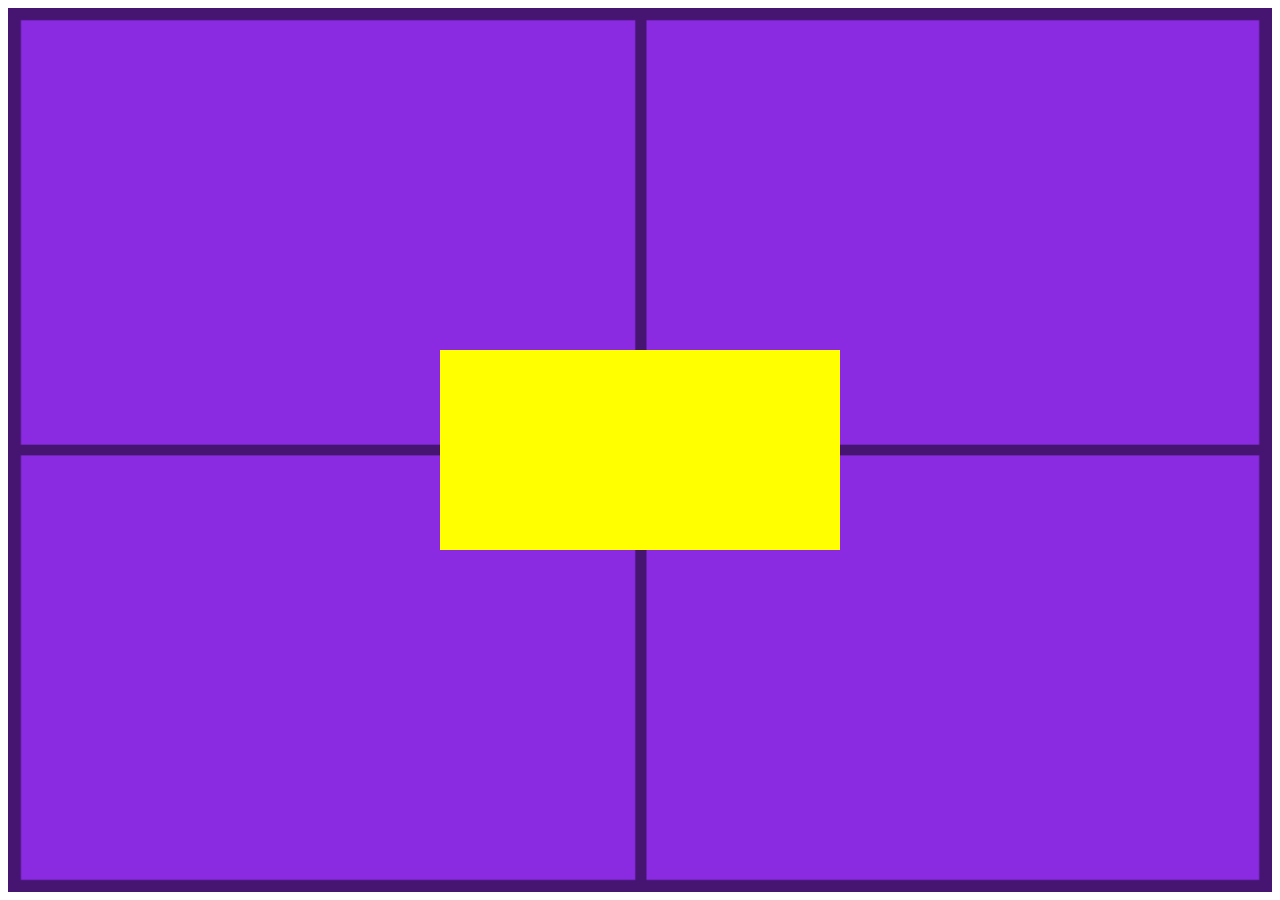
<file: exc01/fundo05.html>
<!DOCTYPE html>
<html lang="pt-br">
<head>
    <meta charset="UTF-8">
    <meta name="viewport" content="width=device-width, initial-scale=1.0">
    <title>Alinhamento Vertical</title>
    <style>

#container{
background-image: url("imagens/target001.png");
background-size: 100% 100%;

height: 96vh;
background-color: blueviolet;
position: relative;
padding: 10px;
}

#conteudo{
width: 400px;
height: 200px;
background-color: yellow;
position: absolute;

left: 50%;
 top: 50%;

 transform: translate(-50% , -50%);
}

    </style>
</head>
<body>

    <section id="container">
        <article id="conteudo">

        </article>
    </section>
</body>
</html>
</file>
<file: desafio12/estilo/style.css>
@charset "UTF-8" ;

@import url('https://fonts.googleapis.com/css2?family=Sriracha&display=swap');
@import url('https://fonts.googleapis.com/css2?family=Passion+One&family=Sriracha&display=swap');
:root{
    --fonte1: verdena, Geneva, Tahoma, sans-serif;
    --fonte3:"Sriracha", cursiva;
    --fonte2: "Passion One", sans-serif;
}

*{
    padding: 0%;
    margin: 0%;
    
}

section#img01{
    background-image: url('../imagens/background001.jpg');
    background-position: right center;
}

section#img02{
    background-image: url('../imagens/background002.jpg');

    
}

html, body{
    min-height: 100vh;
    background-color: darkgray;
    font-family: var(--fonte1);
    
}


header{
    background-color: black;
    color: white;
    text-align: center;
}

header > h1{
    padding-top: 50px;
    font-variant: small-caps;
    font-family: var(--fonte2);
    font-size: 10vw;
}

header > p {
    padding-bottom: 50px;
}

header  a, footer a {
    text-decoration: none;
    font-weight: bolder;
    color: white;
}

header a:hover , footer a:hover{
    text-decoration: underline;
}

section{
    padding: 10vh 0vh;
    line-height: 2em;
    padding-left: 30px;
    font-family: var(--fonte3);
    font-size: 3.5vw;
}

section > p{
    padding-bottom: 2em;
}

section.normal{
    background-color: white;
    color: black;
}

section.imagem{
    background-color: rgba(0, 0, 0, 0.315);
    color: white;
    box-shadow: inset 6px 6px 13px 0px rgba(0, 0, 0, 0.664);
    background-size: cover;
    background-attachment: fixed;
}

section.imagem > p{
    background-color: rgba(0, 0, 0, 0.479);
    display: inline-block;
    padding: 5px;
    text-shadow: 1px 1px 0px rgba(0, 0, 0, 0.562);
}



footer{
    background-color: black;
    color: white;
    text-align: center;
    padding: 10px;
}
</file>
